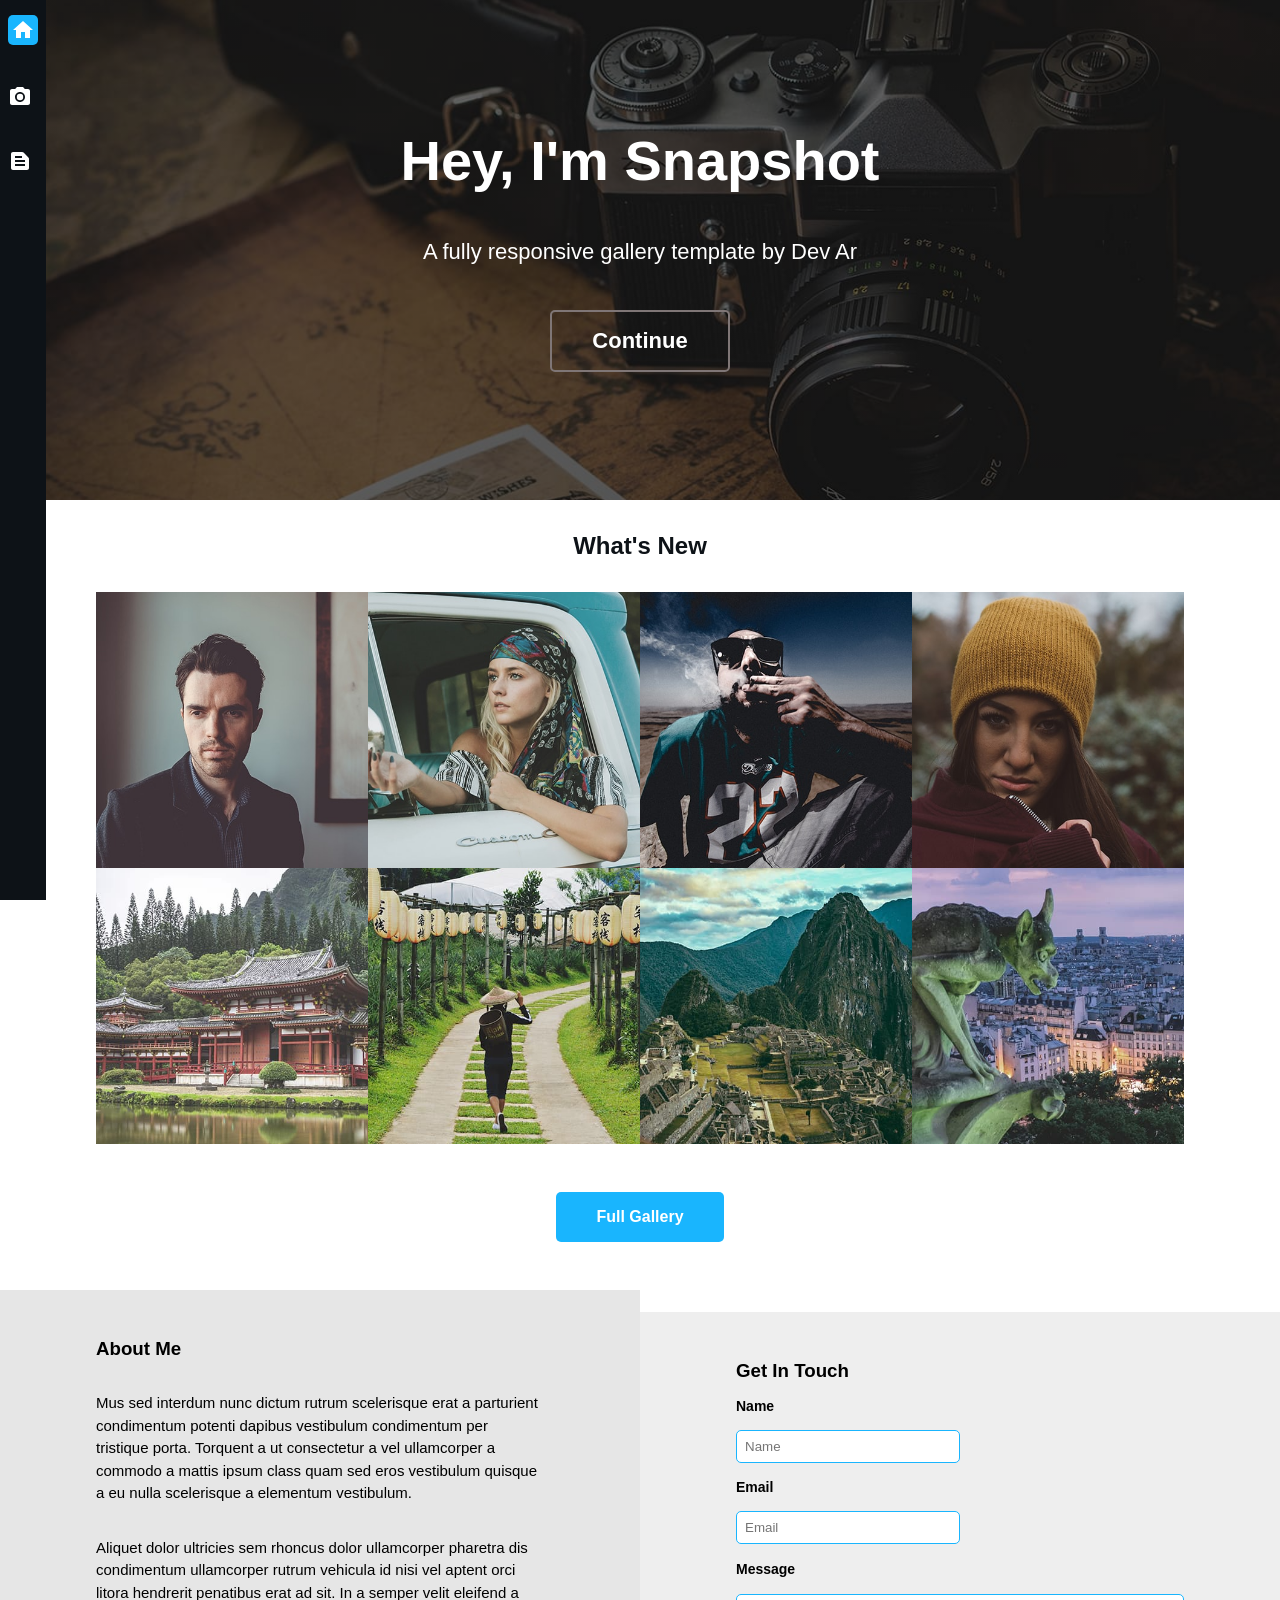
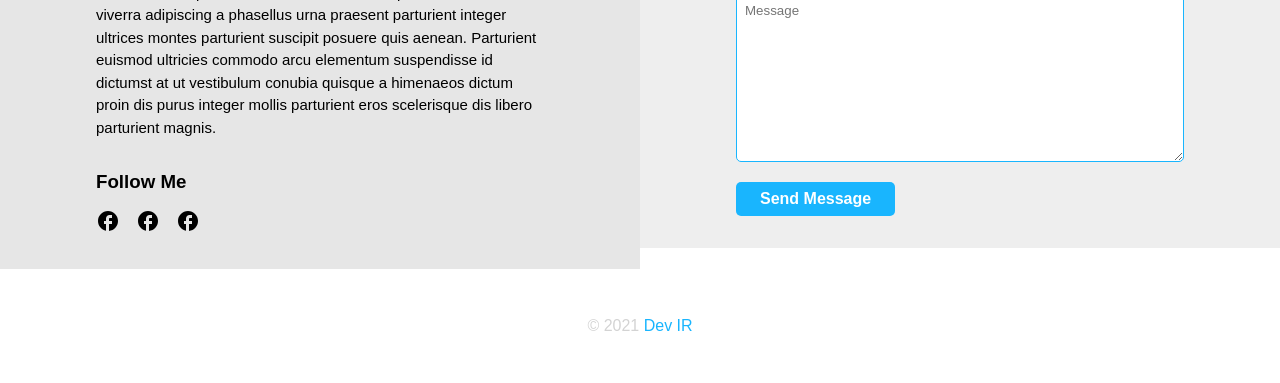
<file: snapshot/index.html>
<!DOCTYPE html>
<html lang="en">
  <head>
    <meta charset="UTF-8" />
    <meta http-equiv="X-UA-Compatible" content="IE=edge" />
    <meta name="viewport" content="width=device-width, initial-scale=1.0" />
    <title>Snapshot</title>
    <link rel="stylesheet" href="style.css" />
  </head>
  <body>
    <nav class="nav">
      <ul>
        <li>
          <a href="#"><img src="./images/home.svg" alt="" class="active" /></a>
        </li>
        <li>
          <a href="gallery.html"><img src="./images/gallery.svg" alt="" /></a>
        </li>
        <li>
          <a href="generic.html"><img src="./images/generic.svg" alt="" /></a>
        </li>
      </ul>
    </nav>

    <div class="banner">
      <div class="content">
        <h1>Hey, I'm Snapshot</h1>
        <p>A fully responsive gallery template by Dev Ar</p>
        <a href="" class="continue">Continue</a>
      </div>
    </div>

    <div class="gallery">
      <header><h2>What's New</h2></header>
      <div class="grid">
        <div class="grid-item"><img src="images/01.jpg" alt="" /></div>
        <div class="grid-item"><img src="images/02.jpg" alt="" /></div>
        <div class="grid-item"><img src="images/03.jpg" alt="" /></div>
        <div class="grid-item"><img src="images/04.jpg" alt="" /></div>
        <div class="grid-item"><img src="images/05.jpg" alt="" /></div>
        <div class="grid-item"><img src="images/06.jpg" alt="" /></div>
        <div class="grid-item"><img src="images/07.jpg" alt="" /></div>
        <div class="grid-item"><img src="images/08.jpg" alt="" /></div>
      </div>
      <a href="" class="full-gallery">Full Gallery</a>
    </div>

    <section class="contact flex">
      <div class="about">
        <div class="content">
          <h3>About Me</h3>
          <p>
            Mus sed interdum nunc dictum rutrum scelerisque erat a parturient
            condimentum potenti dapibus vestibulum condimentum per tristique
            porta. Torquent a ut consectetur a vel ullamcorper a commodo a
            mattis ipsum class quam sed eros vestibulum quisque a eu nulla
            scelerisque a elementum vestibulum.
          </p>
          <p>
            Aliquet dolor ultricies sem rhoncus dolor ullamcorper pharetra dis
            condimentum ullamcorper rutrum vehicula id nisi vel aptent orci
            litora hendrerit penatibus erat ad sit. In a semper velit eleifend a
            viverra adipiscing a phasellus urna praesent parturient integer
            ultrices montes parturient suscipit posuere quis aenean. Parturient
            euismod ultricies commodo arcu elementum suspendisse id dictumst at
            ut vestibulum conubia quisque a himenaeos dictum proin dis purus
            integer mollis parturient eros scelerisque dis libero parturient
            magnis.
          </p>
          <h3>Follow Me</h3>
          <ul>
            <li><img src="images/fb.svg" alt="facebook" /></li>
            <li><img src="images/fb.svg" alt="facebook" /></li>
            <li><img src="images/fb.svg" alt="facebook" /></li>
          </ul>
        </div>
      </div>
      <div class="form">
        <div class="content">
          <h3>Get In Touch</h3>
          <form action="">
            <div class="name">
              <label for="text">Name</label>
              <input type="text" id="text" placeholder="Name" />
            </div>

            <div class="email">
              <label for="email">Email</label>
              <input
                type="email"
                id="email"
                placeholder="Email"
                autocomplete="none"
              />
            </div>

            <div>
              <label for="textarea">Message</label>
              <textarea
                name=""
                id="textarea"
                cols="30"
                rows="10"
                placeholder="Message"
              ></textarea>
            </div>
            <a href="#">Send Message</a>
          </form>
        </div>
      </div>
    </section>
    <!-- Footer -->
    <footer>
      <div class="content">&copy; 2021<span> Dev IR</span></div>
    </footer>
  </body>
</html>
</file>
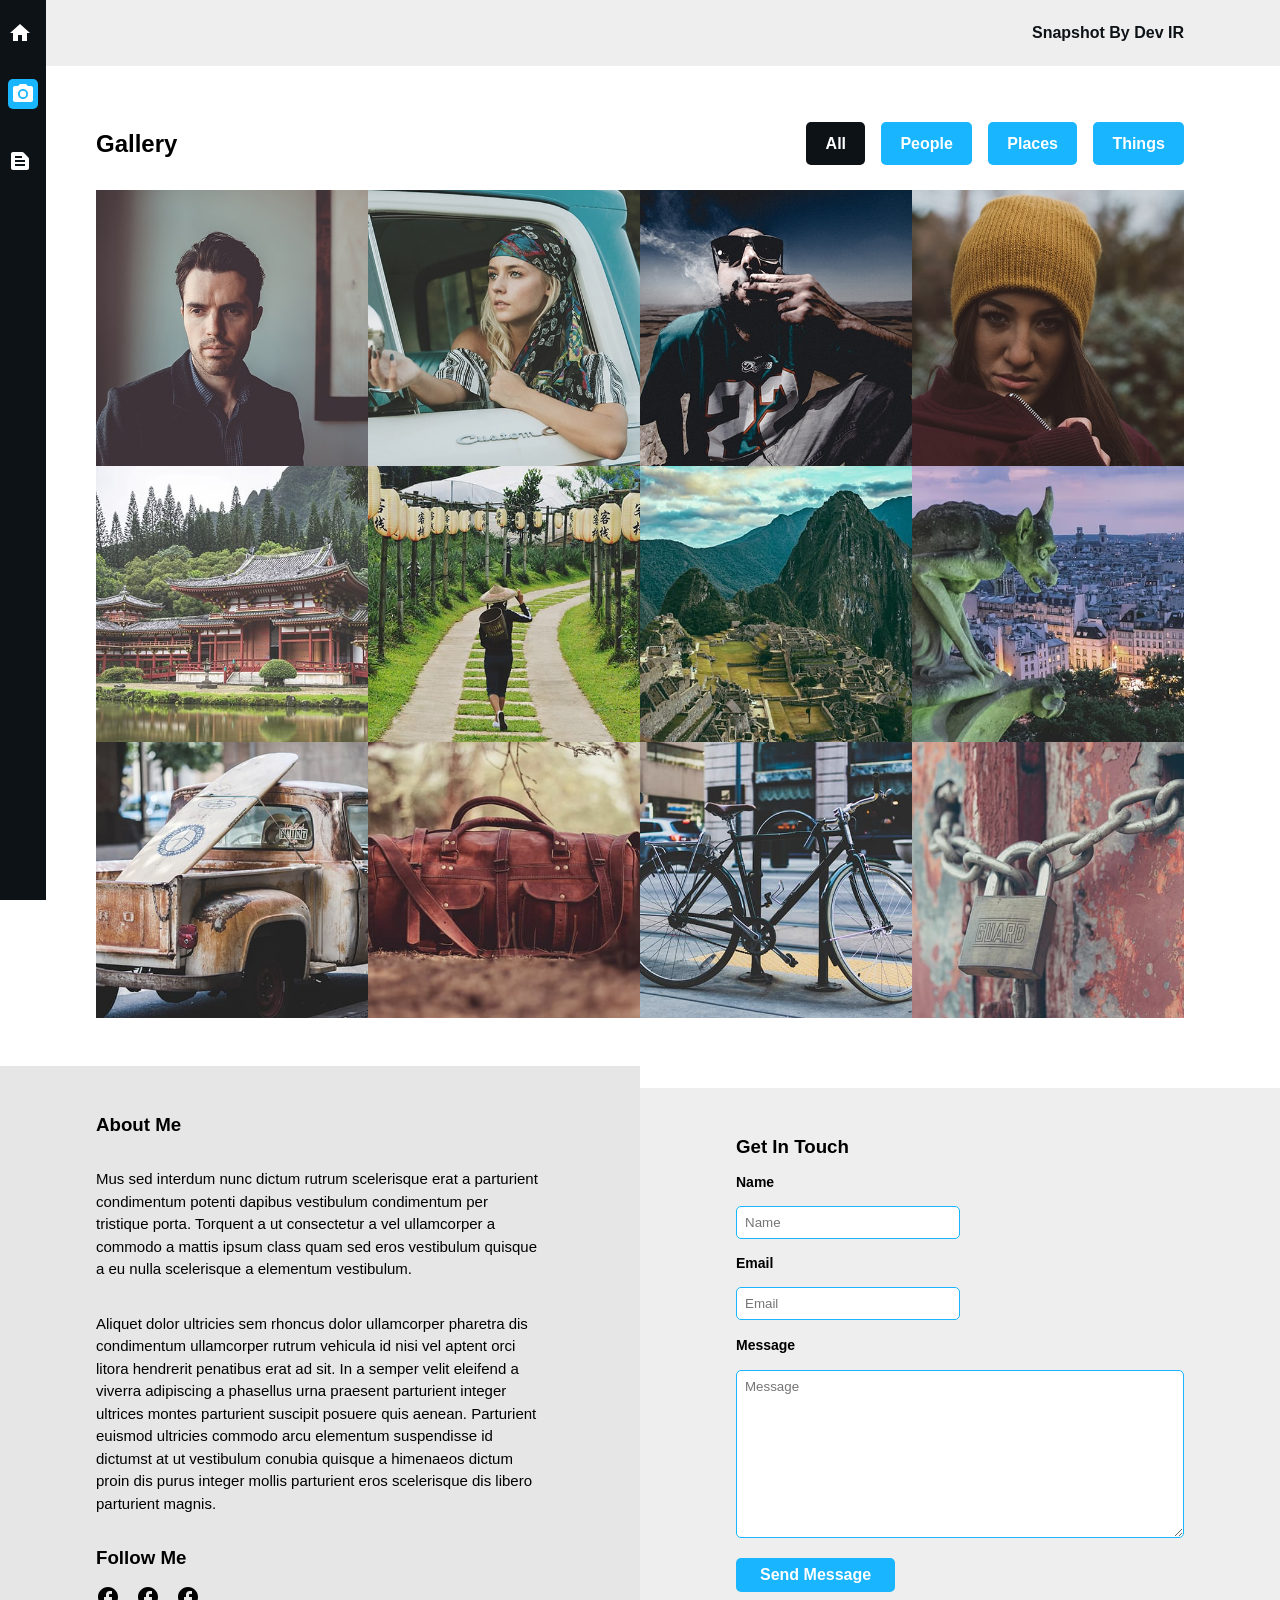
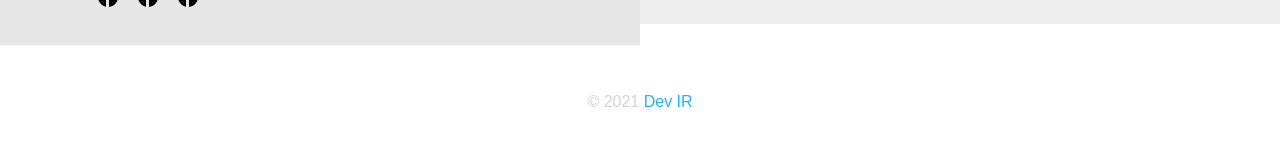
<file: snapshot/gallery.html>
<!DOCTYPE html>
<html lang="en">
  <head>
    <meta charset="UTF-8" />
    <meta http-equiv="X-UA-Compatible" content="IE=edge" />
    <meta name="viewport" content="width=device-width, initial-scale=1.0" />
    <title>Galley</title>
    <link rel="stylesheet" href="style.css" />
  </head>
  <body>
    <header class="header">
      <div class="content">Snapshot By Dev IR</div>
    </header>

    <section class="photo-gallery">
      <header>
        <h1>Gallery</h1>
        <ul>
          <li><a href="#" class="all">all</a></li>
          <li><a href="#" class="people">people</a></li>
          <li><a href="#" class="places">places</a></li>
          <li><a href="#" class="things">things</a></li>
        </ul>
      </header>
      <div class="grid">
        <div class="grid-item"><img src="./images/01.jpg" alt="" /></div>
        <div class="grid-item"><img src="./images/02.jpg" alt="" /></div>
        <div class="grid-item"><img src="./images/03.jpg" alt="" /></div>
        <div class="grid-item"><img src="./images/04.jpg" alt="" /></div>
        <div class="grid-item"><img src="./images/05.jpg" alt="" /></div>
        <div class="grid-item"><img src="./images/06.jpg" alt="" /></div>
        <div class="grid-item"><img src="./images/07.jpg" alt="" /></div>
        <div class="grid-item"><img src="./images/08.jpg" alt="" /></div>
        <div class="grid-item"><img src="./images/09.jpg" alt="" /></div>
        <div class="grid-item"><img src="./images/10.jpg" alt="" /></div>
        <div class="grid-item"><img src="./images/11.jpg" alt="" /></div>
        <div class="grid-item"><img src="./images/12.jpg" alt="" /></div>
      </div>
    </section>

    <nav class="nav">
      <ul>
        <li>
          <a href="index.html"><img src="images/home.svg" alt="" /></a>
        </li>
        <li>
          <a href="#"><img src="images/gallery.svg" alt="" class="active" /></a>
        </li>
        <li>
          <a href="generic.html"><img src="images/generic.svg" alt="" /></a>
        </li>
      </ul>
    </nav>

    <section class="contact">
      <div class="about">
        <div class="content">
          <h3>About Me</h3>
          <p>
            Mus sed interdum nunc dictum rutrum scelerisque erat a parturient
            condimentum potenti dapibus vestibulum condimentum per tristique
            porta. Torquent a ut consectetur a vel ullamcorper a commodo a
            mattis ipsum class quam sed eros vestibulum quisque a eu nulla
            scelerisque a elementum vestibulum.
          </p>
          <p>
            Aliquet dolor ultricies sem rhoncus dolor ullamcorper pharetra dis
            condimentum ullamcorper rutrum vehicula id nisi vel aptent orci
            litora hendrerit penatibus erat ad sit. In a semper velit eleifend a
            viverra adipiscing a phasellus urna praesent parturient integer
            ultrices montes parturient suscipit posuere quis aenean. Parturient
            euismod ultricies commodo arcu elementum suspendisse id dictumst at
            ut vestibulum conubia quisque a himenaeos dictum proin dis purus
            integer mollis parturient eros scelerisque dis libero parturient
            magnis.
          </p>
          <h3>Follow Me</h3>
          <ul class="flex">
            <li><img src="images/fb.svg" alt="" /></li>
            <li><img src="images/fb.svg" alt="" /></li>
            <li><img src="images/fb.svg" alt="" /></li>
          </ul>
        </div>
      </div>
      <div class="form">
        <div class="content">
          <h3>Get In Touch</h3>
          <form action="">
            <div class="name">
              <label for="text">Name</label>
              <input type="text" id="text" placeholder="Name" />
            </div>

            <div class="email">
              <label for="email">Email</label>
              <input
                type="email"
                id="email"
                placeholder="Email"
                autocomplete="none"
              />
            </div>

            <div>
              <label for="textarea">Message</label>
              <textarea
                name=""
                id="textarea"
                cols="30"
                rows="10"
                placeholder="Message"
              ></textarea>
            </div>
            <a href="#">Send Message</a>
          </form>
        </div>
      </div>
    </section>
    <!-- Footer -->
    <footer>
      <div class="content">&copy; 2021<span> Dev IR</span></div>
    </footer>
  </body>
</html>
</file>
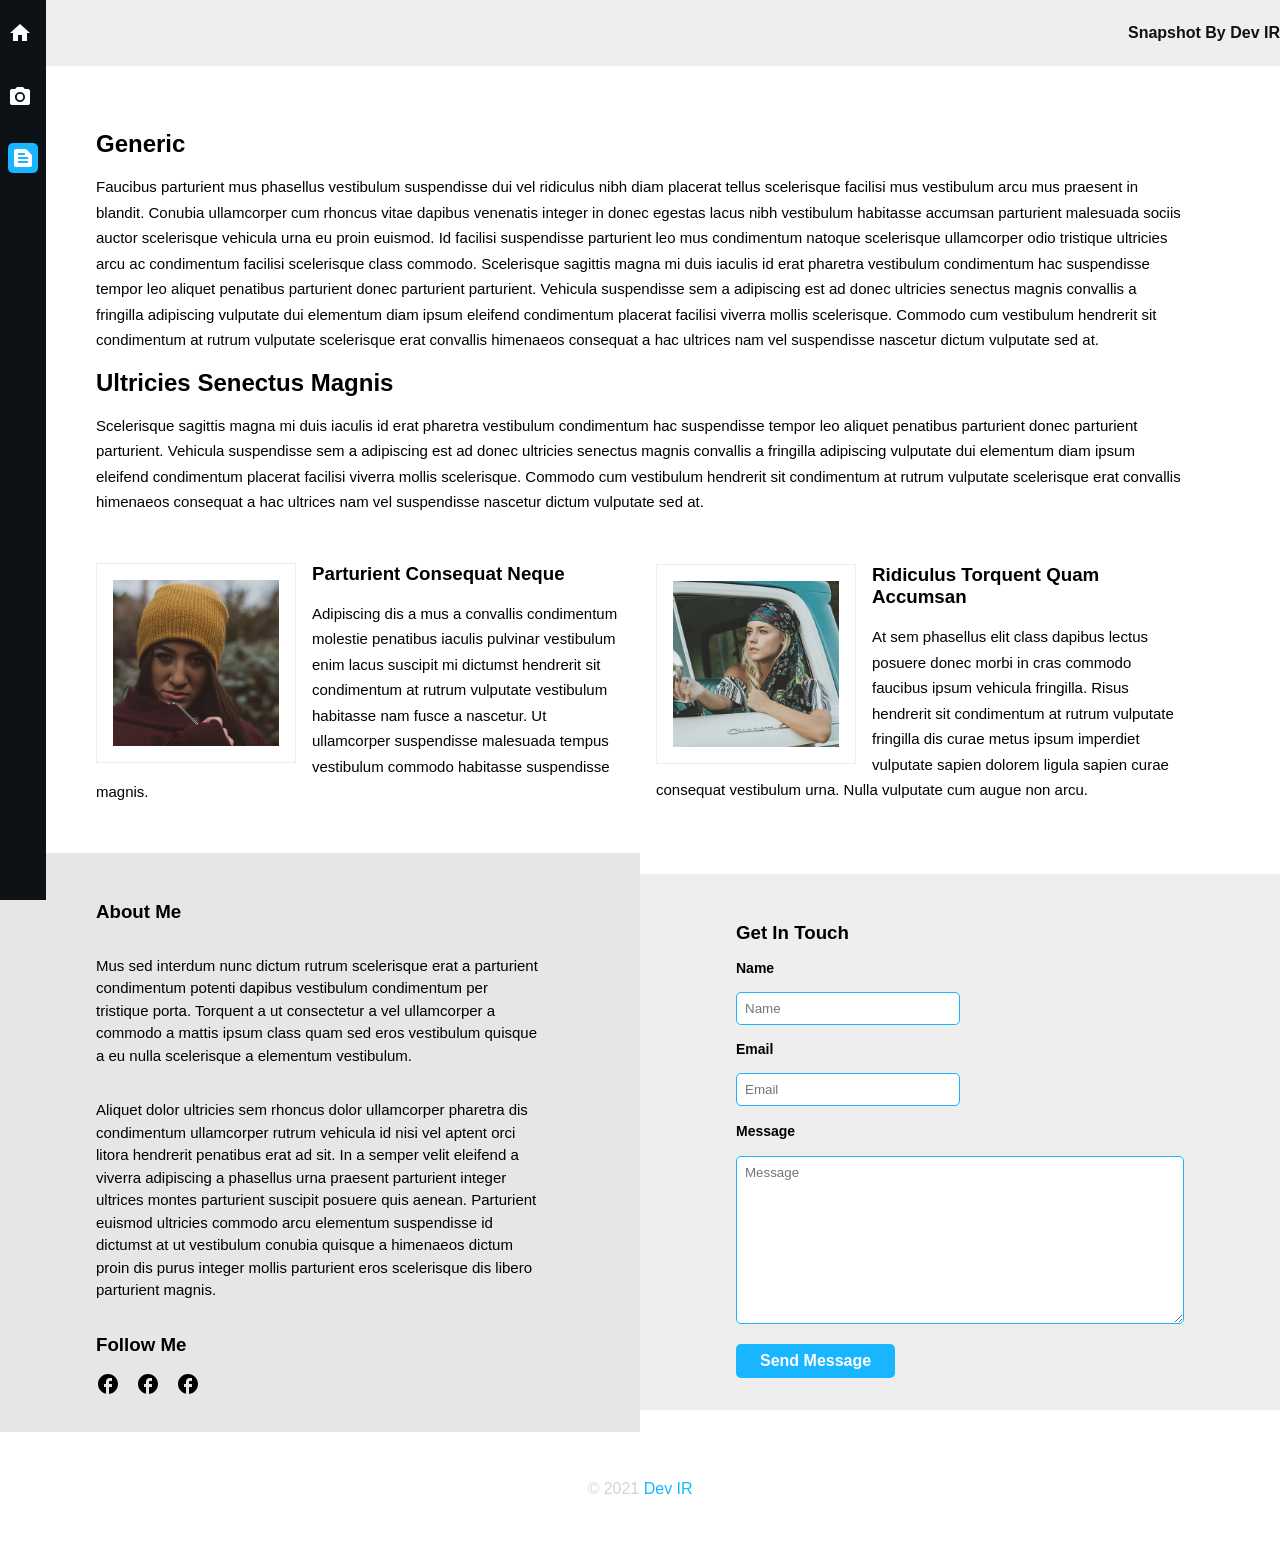
<file: snapshot/generic.html>
<!DOCTYPE html>
<html lang="en">
  <head>
    <meta charset="UTF-8" />
    <meta http-equiv="X-UA-Compatible" content="IE=edge" />
    <meta name="viewport" content="width=device-width, initial-scale=1.0" />
    <title>Generic</title>
    <link rel="stylesheet" href="style.css" />
  </head>
  <body>
    <header class="header">Snapshot By Dev IR</header>

    <section class="generic">
      <div class="content">
        <h1>Generic</h1>
        <p>
          Faucibus parturient mus phasellus vestibulum suspendisse dui vel
          ridiculus nibh diam placerat tellus scelerisque facilisi mus
          vestibulum arcu mus praesent in blandit. Conubia ullamcorper cum
          rhoncus vitae dapibus venenatis integer in donec egestas lacus nibh
          vestibulum habitasse accumsan parturient malesuada sociis auctor
          scelerisque vehicula urna eu proin euismod. Id facilisi suspendisse
          parturient leo mus condimentum natoque scelerisque ullamcorper odio
          tristique ultricies arcu ac condimentum facilisi scelerisque class
          commodo. Scelerisque sagittis magna mi duis iaculis id erat pharetra
          vestibulum condimentum hac suspendisse tempor leo aliquet penatibus
          parturient donec parturient parturient. Vehicula suspendisse sem a
          adipiscing est ad donec ultricies senectus magnis convallis a
          fringilla adipiscing vulputate dui elementum diam ipsum eleifend
          condimentum placerat facilisi viverra mollis scelerisque. Commodo cum
          vestibulum hendrerit sit condimentum at rutrum vulputate scelerisque
          erat convallis himenaeos consequat a hac ultrices nam vel suspendisse
          nascetur dictum vulputate sed at.
        </p>
        <h2>Ultricies Senectus Magnis</h2>
        <p>
          Scelerisque sagittis magna mi duis iaculis id erat pharetra vestibulum
          condimentum hac suspendisse tempor leo aliquet penatibus parturient
          donec parturient parturient. Vehicula suspendisse sem a adipiscing est
          ad donec ultricies senectus magnis convallis a fringilla adipiscing
          vulputate dui elementum diam ipsum eleifend condimentum placerat
          facilisi viverra mollis scelerisque. Commodo cum vestibulum hendrerit
          sit condimentum at rutrum vulputate scelerisque erat convallis
          himenaeos consequat a hac ultrices nam vel suspendisse nascetur dictum
          vulputate sed at.
        </p>
        <div class="left_right">
          <div class="left">
            <span><img src="./images/04.jpg" alt="" /></span>
            <h3>Parturient Consequat Neque</h3>
            <p>
              Adipiscing dis a mus a convallis condimentum molestie penatibus
              iaculis pulvinar vestibulum enim lacus suscipit mi dictumst
              hendrerit sit condimentum at rutrum vulputate vestibulum habitasse
              nam fusce a nascetur. Ut ullamcorper suspendisse malesuada tempus
              vestibulum commodo habitasse suspendisse magnis.
            </p>
          </div>
          <div class="right">
            <span> <img src="./images/02.jpg" alt="" /></span>
            <h3>Ridiculus Torquent Quam Accumsan</h3>
            <p>
              At sem phasellus elit class dapibus lectus posuere donec morbi in
              cras commodo faucibus ipsum vehicula fringilla. Risus hendrerit
              sit condimentum at rutrum vulputate fringilla dis curae metus
              ipsum imperdiet vulputate sapien dolorem ligula sapien curae
              consequat vestibulum urna. Nulla vulputate cum augue non arcu.
            </p>
          </div>
        </div>
      </div>
    </section>

    <nav class="nav">
      <ul>
        <li>
          <a href="index.html"><img src="images/home.svg" alt="home" /></a>
        </li>
        <li>
          <a href="gallery.html"
            ><img src="images/gallery.svg" alt="camera"
          /></a>
        </li>
        <li>
          <a href="#"
            ><img src="images/generic.svg" alt="file" class="active"
          /></a>
        </li>
      </ul>
    </nav>

    <section class="contact">
      <div class="about">
        <div class="content">
          <h3>About Me</h3>
          <p>
            Mus sed interdum nunc dictum rutrum scelerisque erat a parturient
            condimentum potenti dapibus vestibulum condimentum per tristique
            porta. Torquent a ut consectetur a vel ullamcorper a commodo a
            mattis ipsum class quam sed eros vestibulum quisque a eu nulla
            scelerisque a elementum vestibulum.
          </p>
          <p>
            Aliquet dolor ultricies sem rhoncus dolor ullamcorper pharetra dis
            condimentum ullamcorper rutrum vehicula id nisi vel aptent orci
            litora hendrerit penatibus erat ad sit. In a semper velit eleifend a
            viverra adipiscing a phasellus urna praesent parturient integer
            ultrices montes parturient suscipit posuere quis aenean. Parturient
            euismod ultricies commodo arcu elementum suspendisse id dictumst at
            ut vestibulum conubia quisque a himenaeos dictum proin dis purus
            integer mollis parturient eros scelerisque dis libero parturient
            magnis.
          </p>
          <h3>Follow Me</h3>
          <ul class="flex">
            <li><img src="images/fb.svg" alt="" /></li>
            <li><img src="images/fb.svg" alt="" /></li>
            <li><img src="images/fb.svg" alt="" /></li>
          </ul>
        </div>
      </div>
      <div class="form">
        <div class="content">
          <h3>Get In Touch</h3>
          <form action="">
            <div class="name">
              <label for="text">Name</label>
              <input type="text" id="text" placeholder="Name" />
            </div>

            <div class="email">
              <label for="email">Email</label>
              <input
                type="email"
                id="email"
                placeholder="Email"
                autocomplete="none"
              />
            </div>

            <div>
              <label for="textarea">Message</label>
              <textarea
                name=""
                id="textarea"
                cols="30"
                rows="10"
                placeholder="Message"
              ></textarea>
            </div>
            <a href="#">Send Message</a>
          </form>
        </div>
      </div>
    </section>
    <!-- Footer -->
    <footer>
      <div class="content">&copy; 2021<span> Dev IR</span></div>
    </footer>
  </body>
</html>
</file>
<file: snapshot/style.css>
* {
  margin: 0;
  padding: 0;
  box-sizing: border-box;
  font-family: sans-serif;
}

body {
  position: relative;
}

p {
  line-height: 1.7;
  font-size: 15px;
}

a {
  text-decoration: none;
}

.nav {
  height: 100%;
  padding: 0.5rem;
  background-color: #0d1217;
  position: fixed;
  top: 0;
  left: 0;
}

.nav ul {
  list-style: none;
}

.nav ul li {
  line-height: 4;
}

a img.active {
  background-color: #19b5fe;
  border-radius: 5px;
  padding: 0.2rem;
}

.banner {
  height: 500px;
  display: flex;
  align-items: center;
  justify-content: center;
  background: linear-gradient(rgba(0, 0, 0, 0.6), rgba(0, 0, 0, 0.6)),
    url(images/banner.jpg) no-repeat fixed center;
  background-size: cover;
}
.banner .content {
  color: #fff;
  text-align: center;
  animation: MoveUp 2s ease;
}

@keyframes MoveUp {
  0% {
    opacity: 0;
    transform: translateY(20px);
  }
  100% {
    opacity: 1;
    transform: translateY(0px);
  }
}

.banner .content > *:not(:first-child) {
  margin-top: 2.5rem;
  font-size: 22px;
}

.banner .content h1 {
  font-size: 3.5rem;
}

.banner .content a {
  display: inline-block;
  color: inherit;
  border: 2px solid hsl(0, 4%, 48%);
  padding: 1rem 2.5rem;
  border-radius: 5px;
  font-weight: 600;
}

.gallery {
  text-align: center;
}

.gallery .grid {
  width: 85%;
  margin: 0 auto;
}

.gallery header {
  color: #0d1217;
  padding: 2rem 0;
}

.gallery .grid {
  display: grid;
  grid-template-columns: repeat(4, 1fr);
}

.gallery .grid > * img {
  width: 100%;
  height: 100%;
}

.gallery a {
  display: inline-block;
  color: #fff;
  background-color: #19b5fe;
  padding: 1rem 2.5rem;
  margin: 3rem 0;
  border-radius: 5px;
  font-weight: 800;
}

/* Contact(about me/form) */
.contact {
  display: flex;
  align-items: center;
}

.contact > * {
  width: 100%;
  height: 100%;
}

.form {
  height: 20%;
}

.contact .about {
  background-color: hsl(0, 0%, 90%);
}

.about .content,
.form .content {
  width: 70%;
  margin: 0 auto;
  padding: 2rem 0;
}

.about .content h3,
.form .content h3 {
  padding: 1rem 0;
}

.about p {
  padding: 1rem 0;
  line-height: 1.5;
}

.about ul {
  display: flex;
  align-items: center;
  list-style: none;
}

.about li {
  margin-right: 1rem;
}

form .name,
form .email {
  display: flex;
  flex-direction: column;
}

.contact .form {
  background-color: #eee;
}

input,
textarea {
  border: none;
  border: 1px solid #19b5fe;
  padding: 0.5rem;
  border-radius: 5px;
}

input {
  width: 50%;
  margin: 1rem 0;
}

textarea {
  margin: 1rem 0;
}

label {
  font-size: 14px;
  font-weight: 600;
}

textarea {
  width: 100%;
}

.form a {
  display: inline-block;
  color: #fff;
  background: #19b5fe;
  padding: 0.5rem 1.5rem;
  border-radius: 5px;
  font-weight: 600;
}

/* generic/gallery */
.header {
  background-color: #eee;
  text-align: right;
  padding: 1.5rem 0;
  color: #0d1217;
  font-weight: 600;
  margin-bottom: 4rem;
}

.header .content,
.photo-gallery header,
.photo-gallery .grid {
  width: 85%;
  margin: 0 auto;
}

.photo-gallery header {
  display: flex;
  align-items: center;
  justify-content: space-between;
  margin-top: 2rem;
}

.photo-gallery ul {
  display: flex;
  align-items: center;
  list-style: none;
  gap: 1rem;
}

.photo-gallery li a {
  text-transform: capitalize;
  color: #fff;
  font-weight: 700;
  padding: 0.8rem 1.2rem;
  border-radius: 5px;
}

a.all {
  background-color: #0d1217;
}

.photo-gallery header li:not(:first-child) a {
  background-color: #19b5fe;
}

.photo-gallery .grid {
  margin-top: 2rem;
  margin-bottom: 3rem;
  display: grid;
  grid-template-columns: repeat(4, 1fr);
}

.photo-gallery .grid-item > * {
  width: 100%;
  height: 100%;
}

/* generic */
.generic {
  margin-top: 3rem;
}

.generic .content {
  width: 85%;
  margin: 0 auto;
}

.generic .content p {
  margin: 1rem 0;
}

.left_right {
  display: flex;
  align-items: center;
  gap: 2rem;
  padding: 2rem 0;
}

.left_right > * {
  width: 100%;
}

.left_right > * span img {
  width: 200px;
  border: 1px solid #eee;
  padding: 1rem;
  float: left;
  margin-right: 1rem;
}

/* footer */
footer {
  text-align: center;
  padding: 3rem 0;
  color: #d3d3d3;
}

footer span {
  color: #19b5fe;
}

@media screen and (max-width: 900px) {
  .banner {
    height: 450px;
  }

  .banner .content > *:not(:first-child) {
    margin-top: 1rem;
  }

  .banner .content h1 {
    font-size: 2rem;
  }

  .banner .content p {
    max-width: 400px;
  }

  .header {
    text-align: center;
  }

  .contact,
  .left_right,
  .photo-gallery header,
  .photo-gallery header ul {
    flex-direction: column;
  }

  .photo-gallery header {
    width: 100%;
  }

  .photo-gallery li a {
    display: inline-block;
    text-align: center;
    width: 100%;
  }

  .photo-gallery li {
    width: 100%;
  }

  .gallery .grid,
  .photo-gallery .grid {
    grid-template-columns: repeat(2, 1fr);
  }

  .gallery .grid,
  .photo-gallery .grid,
  .generic .content,
  .photo-gallery ul {
    width: 70%;
    margin: 0 auto;
  }

  .photo-gallery .grid {
    margin-top: 2rem;
    margin-bottom: 2rem;
  }

  .form input {
    width: 100%;
  }
}
</file>
